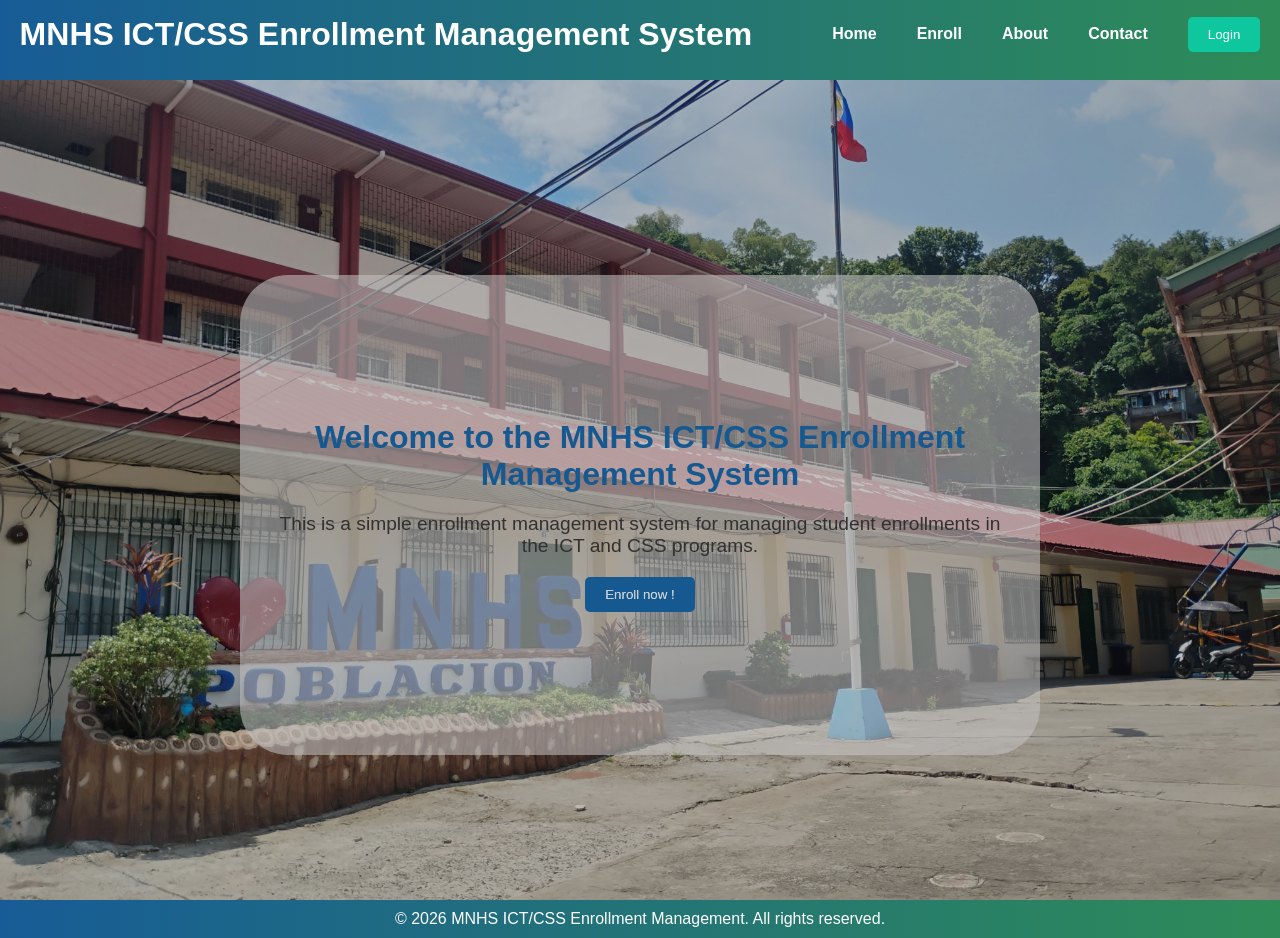
<file: index.html>
<!DOCTYPE html>
<html lang="en">

<head>
    <meta charset="UTF-8">
    <meta name="viewport" content="width=device-width, initial-scale=1.0">
    <title>MNHS ICT/CSS Enrollment Management</title>
    <link rel="icon" href="images/logo_mnhs.png" type="image/x-icon">
    <link rel="stylesheet" href="style.css">
</head>

<body>
    <header>
        <h1>MNHS ICT/CSS Enrollment Management System</h1>
        <nav>
            <ul>
                <li><a href="index.html">Home</a></li>
                <li><a href="pages/enroll.html">Enroll</a></li>
                <li><a href="pages/about.html">About</a></li>
                <li><a href="pages/contact.html">Contact</a></li>
            </ul>
        </nav>
        <span><a href="pages/login.html">
                <button type="button">Login</button>
            </a></span>
    </header>
    <main>
        
           
            <div class="Greetings">
                <h2>Welcome to the MNHS ICT/CSS Enrollment Management System</h2>
                <p>This is a simple enrollment management system for managing student enrollments in the ICT and CSS
                    programs.</p>
                <button class="btn" id="enroll-btn">Enroll now !</button>
            </div>
        
    </main>
    <footer>
        <p>&copy; 2026 MNHS ICT/CSS Enrollment Management. All rights reserved.</p>
    </footer>
</body>
<script src="Scripts/script.js">
    
</script>
</html>
</file>
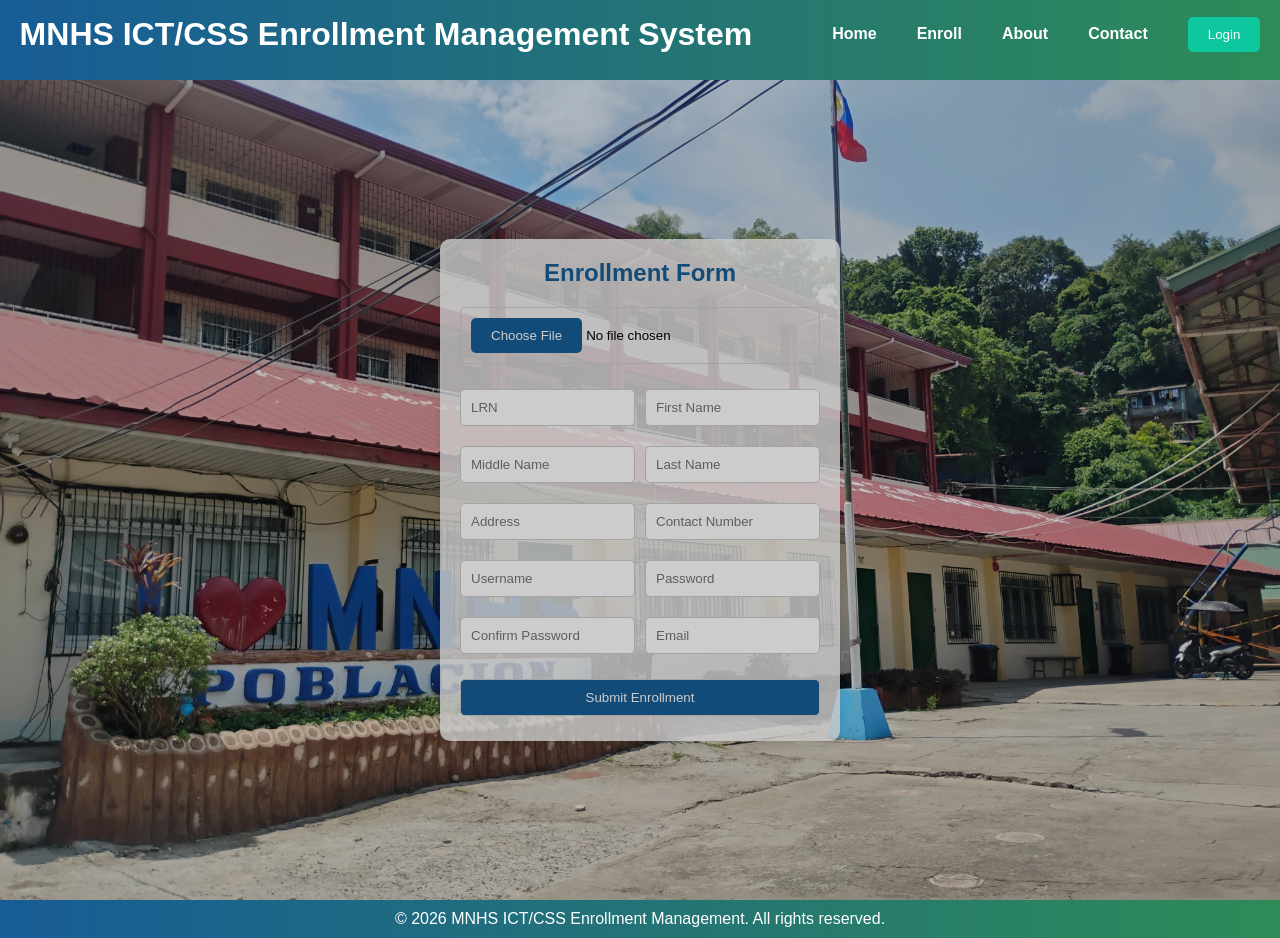
<file: pages/enroll.html>
<!DOCTYPE html>
<html lang="en">

<head>
    <meta charset="UTF-8">
    <meta name="viewport" content="width=device-width, initial-scale=1.0">
    <title>MNHS ICT/CSS Enrollment Management</title>
    <link rel="icon" href="images/logo_mnhs.png" type="image/x-icon">
     <link rel="icon" href="images/logo_mnhs.png" type="image/x-icon">
    <link rel="stylesheet" href="../style.css">
    
</head>

<body>
    <header>
        <h1>MNHS ICT/CSS Enrollment Management System</h1>
        <nav>
            <ul>
                <li><a href="../index.html">Home</a></li>
                <li><a href="../pages/enroll.html">Enroll</a></li>
                <li><a href="../pages/about.html">About</a></li>
                <li><a href="../pages/contact.html">Contact</a></li>
            </ul>
        </nav>
        <span><a href="../pages/login.html">
                <button type="button">Login</button>
            </a></span>
    </header>
    <main>
        <div class="enroll-container">
            <h2>Enrollment Form</h2>
            <img id="profile-picture-preview" alt="Profile Picture Preview" style="max-width: 200px; max-height: 200px; margin-bottom: 10px; display: none;">
            <input type="file" accept="image/*" required id="profile-picture" name="profile-picture" 
                onchange="previewProfilePicture(event)">
            <form action="#" method="post">
                
                <input type="text" placeholder="LRN" required>
                <input type="text" placeholder="First Name" required>
                <input type="text" placeholder="Middle Name" required>
                <input type="text" placeholder="Last Name" required>
                <input type="text" placeholder="Address" required>
                <input type="text" placeholder="Contact Number" required>
                <input type="text" placeholder="Username" required>
                <input type="password" placeholder="Password" required>
                <input type="password" placeholder="Confirm Password" required>
                <input type="email" placeholder="Email" required>
                
            </form>
                <button type="submit" class="btn">Submit Enrollment</button>
        </div>

    </main>
    <footer>
        <p>&copy; 2026 MNHS ICT/CSS Enrollment Management. All rights reserved.</p>
    </footer>
</body>
<script src="../Scripts/script.js"></script>

</html>
</file>
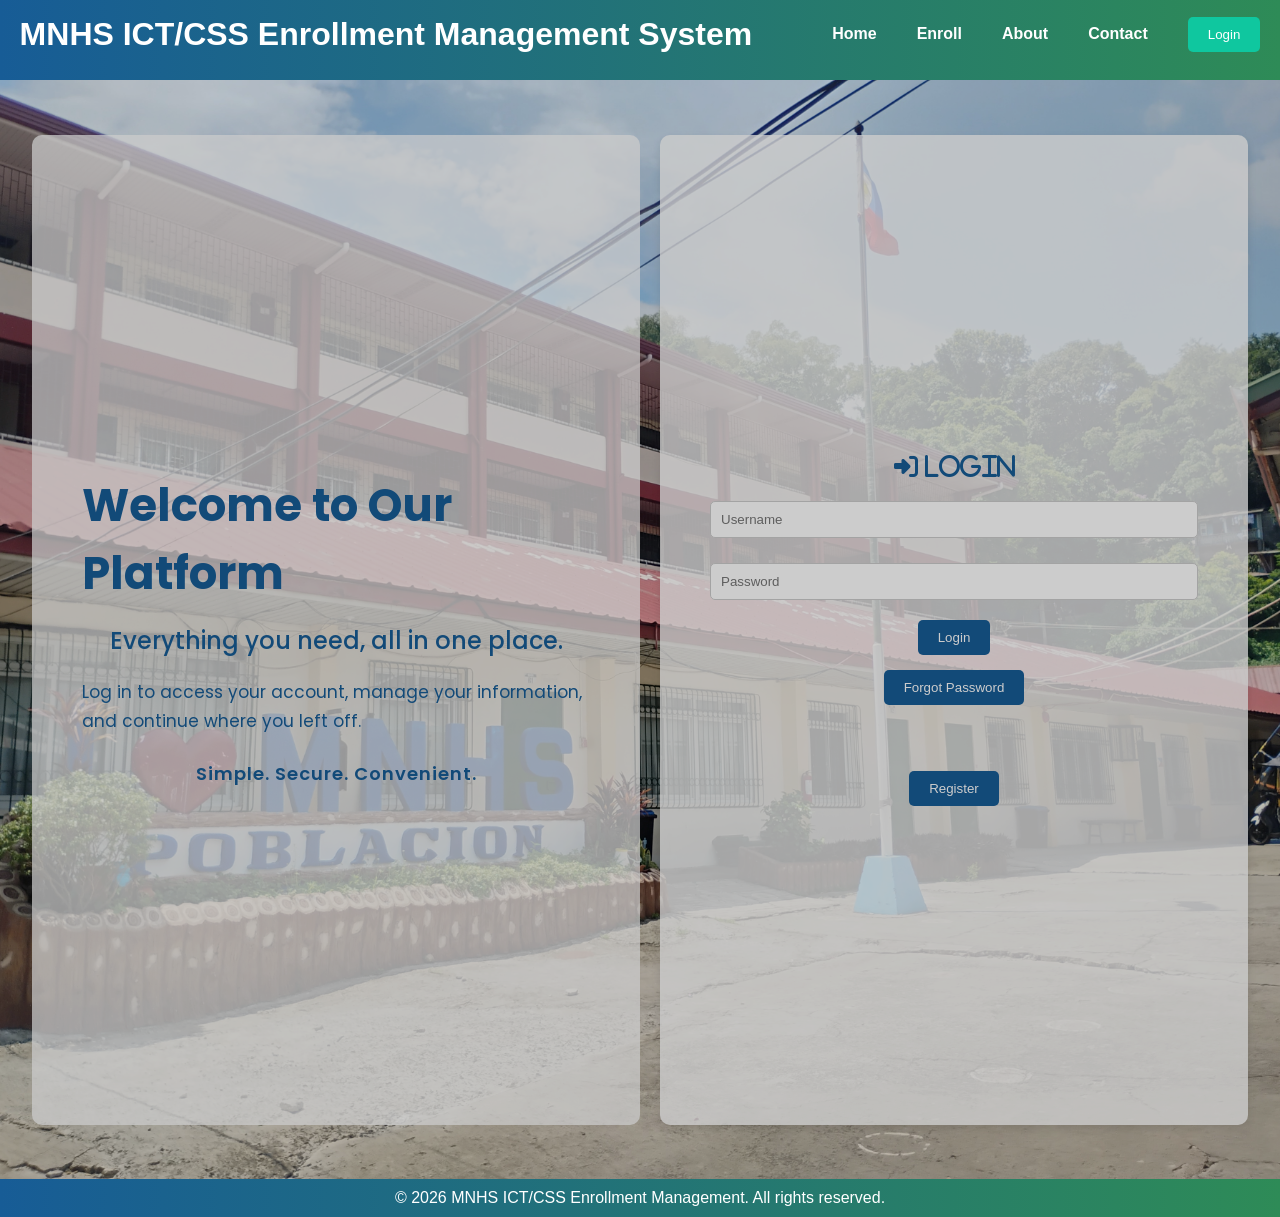
<file: pages/login.html>
<!DOCTYPE html>
<html lang="en">

<head>
    <meta charset="UTF-8">
    <meta name="viewport" content="width=device-width, initial-scale=1.0">
    <title>MNHS ICT/CSS Enrollment Management</title>
    <link rel="icon" href="images/logo_mnhs.png" type="image/x-icon">
    <link rel="stylesheet" href="../style.css">
    <link href="https://fonts.googleapis.com/css2?family=Poppins:wght@400;500;600;700&display=swap" rel="stylesheet">
    <link rel="stylesheet"href="https://cdnjs.cloudflare.com/ajax/libs/font-awesome/6.5.2/css/all.min.css">
</head>

<body>
    <header>
        <h1>MNHS ICT/CSS Enrollment Management System</h1>
        <nav>
            <ul>
                <li><a href="../index.html">Home</a></li>
                <li><a href="../pages/enroll.html">Enroll</a></li>
                <li><a href="../pages/about.html">About</a></li>
                <li><a href="../pages/contact.html">Contact</a></li>
            </ul>
        </nav>
        <span><a href="../pages/login.html">
                <button type="button">Login</button>
            </a></span>
    </header>
    <main>

        <div class="container">

        <!-- LEFT SIDE -->
        <div class="welcome-content" id="welcome-content2">
        <h1>Welcome to Our Platform</h1>

        <h2>Everything you need, all in one place.</h2>

        <p>
             Log in to access your account, manage your information,
             and continue where you left off.
        </p>

        <h3>Simple. Secure. Convenient.</h3>
        </div>
           
        <div class="login-container" id="login-form">
            
            <h2><i class="fa-solid fa-right-to-bracket">  Login</i></h2>

            <input type="text" placeholder="Username">

            <input type="password" placeholder="Password">
            <a href="/pages/dashboard.html"><button  class="btn" id="login-button">
                Login
            </button></a>  <button class="btn" id="forgot-password-button">
                Forgot Password
            </button> <br><br>
            <button class="btn" id="register-button">
               Register
            </button>

        </div>
        
        <div class="login-container" id="forgot-password-form" style="display: none;">
            <h2>Forgot Password</h2>
            <input type="email" placeholder="Email">
            <button class="btn">
                Reset Password
            </button>
        </div>
        <div class="login-container" id="register-form" style="display: none;">
            <h2>Register</h2>
            <form>
            <input type="file" accept="image/*" id="profile-picture" style="display: none;" onchange="previewProfilePicture(event)">
            <label for="profile-picture">
                <img src="../images/defaulf_Profile.png" alt="Profile Picture" id="profile-picture-preview" style="width: 100px; height: 100px;  cursor: pointer; justify-content: center; align-items: center; border-radius: 50%;">
            </label>
            <input type="text" placeholder="Employee ID Number">
            <input type="text" placeholder="First Name">
            <input type="text" placeholder="Middle Name">
            <input type="text" placeholder="Last Name">
            <input type="text" placeholder="Username">
            <input type="password" placeholder="Password">
            <input type="password" placeholder="Confirm Password">
            <input type="email" placeholder="Email">
            <input type="text" placeholder="Contact Number">
            <button class="btn">
                Register
            </button>
                
            </form>
          
        </div>
        </div>
    </main>
    <footer>
        <p>&copy; 2026 MNHS ICT/CSS Enrollment Management. All rights reserved.</p>
    </footer>
</body>
<script src="../Scripts/script.js"></script>

</html>
</file>
<file: style.css>
* {
    margin: 0;
    box-sizing: border-box;
}

body {
    font-family: Arial, Helvetica, sans-serif;
    background-color: #ffff;

}

header {
    background: linear-gradient(to right, #175c96, #2E8B57);
    color: #fff;
    padding: 15px;
    padding-bottom: 1.7rem;
    text-align: center;
    display: flex;
    justify-content: center;
    align-items: center;
    flex-wrap: wrap;
    gap: 20px;
    position: fixed;
    top: 0;
    width: 100%;
    z-index: 1000;
}

nav {

    align-items: center;

}

nav ul {
    list-style-type: none;
    display: flex;
    justify-content: center;
    flex-wrap: wrap;
    flex-direction: row;

}

nav ul li {
    justify-content: center;
    display: flex;
}

nav ul li a {
    color: #fff;
    text-decoration: none;
    padding: 10px 20px;
    border-radius: 5px;
    transition: background-color 0.3s ease;
    font-weight: bold;


}

header nav ul li a:hover {
    background-color: #07b9d1;
    transform: translate(0, -5px);
}

header button {
    background-color: #0fc79f;
    color: white;
    border: none;
    padding: 10px 20px;
    border-radius: 5px;
    cursor: pointer;
    transition: background-color 0.3s ease;
}

header button:hover {
    background-color: #0da88a;
    transition: background-color 0.3s ease;
    transform: scale(1.05);
}

main {

    min-height: calc(100vh - 5rem);
    height: 100vh auto;
    padding: 2rem;
    margin-top: 5rem;
    background: url(images/Bg.jpg);
    background-size: cover;
    background-position: center;
    background-repeat: no-repeat;
    filter: brightness(0.8);
    display: flex;
    justify-content: center;
    align-items: center;
}

.Greetings {
    text-align: center;
    margin-top: 50px;
    background-color: rgba(201, 200, 200, 0.575);
    border-radius: 3rem;
    min-height: 30rem;
    height: auto;
    width: min(50rem, 100%);
    padding: 2rem;
    text-align: center;
    justify-content: center;
    align-content: center;
    display: flex;
    flex-direction: column;
    align-items: center;
    gap: 20px;
    filter: brightness(1.2);
}

.Greetings h2 {
    font-size: 2rem;
    color: #175c96;
}

.Greetings p {
    font-size: 1.2rem;
    color: #333;
}

footer {
    background: linear-gradient(to right, #175c96, #2E8B57);
    color: #fff;
    text-align: center;
    padding: 10px;
}

.btn {
    background-color: #175c96;
    color: #fff;
    border: none;
    padding: 10px 20px;
    border-radius: 5px;
    cursor: pointer;
    transition: background-color 0.3s ease;

}

.btn:hover {
    background-color: #07d173;
    font-size: 1rem;
    animation: ease-in-out 3ms;
    color: black;
}

.container {
    display: flex;
    width: 100%;
    height: 115vh;
    gap: 20px;
}

/* LEFT HALF */
.welcome-content {
    border-radius: 10px;
    width: 50%;
    height: 110vh;
    padding: 50px;
    background-color: rgba(255, 255, 255, 0.733);
    font-family: 'Poppins', sans-serif;
    display: flex;
    flex-direction: column;
    justify-content: center;
    align-items: center;
    color: #175c96;
    margin: auto;
    overflow-y: auto;
}

.welcome-content h1 {
    font-size: 45px;
    font-weight: 700;
    margin-bottom: 15px;
}

.welcome-content h2 {
    font-size: 24px;
    font-weight: 500;
    margin-bottom: 20px;
}

.welcome-content p {
    font-size: 17px;
    line-height: 1.7;
    margin-bottom: 25px;
}

.welcome-content h3 {
    font-size: 18px;
    font-weight: 600;
    letter-spacing: 1px;
}

/* RIGHT HALF */
.login-container {
    flex: 1;
    width: 50%;
    height: 110vh;
    background-color: rgba(255, 255, 255, 0.8);
    padding: 50px;
    border-radius: 10px;
    box-shadow: 0 4px 8px rgba(0, 0, 0, 0.1);
    color: #175c96;
    display: flex;
    flex-direction: column;
    gap: 15px;

    display: flex;
    justify-content: center;
    align-items: center;
    margin: auto;
    overflow-y: auto;
}

.log-container {
    width: min(300px, 100%);
    width: 50%;
    display: flex;
    justify-content: center;
    align-items: center;
} 

.login-container h2 {
    text-align: center;
    color: #175c96;
}

.login-container input[type="text"],
.login-container input[type="password"],
.login-container input[type="email"] {
    width: 100%;
    padding: 10px;
    margin: 5px 0;
    border: 1px solid #ccc;
    border-radius: 5px;
}

.enroll-container {
    background-color: rgba(255, 255, 255, 0.8);
    padding: 20px;
    border-radius: 10px;
    box-shadow: 0 4px 8px rgba(0, 0, 0, 0.1);
    width: min(400px, 100%);
    display: flex;
    flex-direction: column;
    gap: 15px;
}

.enroll-container h2 {
    text-align: center;
    color: #175c96;
}

.enroll-container input[type="text"],
.enroll-container input[type="email"],
.enroll-container input[type="number"],
.enroll-container input[type="password"] {
    width: 100%;
    padding: 10px;
    margin: 5px 0;
    border: 1px solid #ccc;
    border-radius: 5px;
}

.enroll-container button[type="submit"] {
    width: 100%;
    padding: 10px;
    margin: 5px 0;
    border: 1px solid #ccc;
    border-radius: 5px;
}

.enroll-container button[type="submit"]:hover {
    background-color: #07d173;
    font-size: 1rem;
    animation: ease-in-out 3ms;
    color: black;
}

.enroll-container input[type="file"] {
    width: 100%;
    padding: 10px;
    margin: 5px 0;
    border: 1px solid #ccc;
    border-radius: 5px;
}

.enroll-container input[type="file"]::file-selector-button {
    background-color: #175c96;
    color: #fff;
    border: none;
    padding: 10px 20px;
    border-radius: 5px;
    cursor: pointer;
    transition: background-color 0.3s ease;
}

.enroll-container input[type="file"]::file-selector-button:hover {
    background-color: #07d173;
    font-size: 1rem;
    animation: ease-in-out 3ms;
    color: black;
}

.enroll-container input[type="file"]::file-selector-button:focus {
    outline: none;
    box-shadow: 0 0 0 2px #07d173;
}

.enroll-container form {
    display: grid;
    grid-template-columns: 1fr 1fr;
    gap: 10px;
}

@media (max-width: 600px) {
    header {
        position: static;
        padding: 1rem;
        gap: 0.75rem;
    }

    header h1 {
        font-size: 1.25rem;
        line-height: 1.3;
    }

    nav {
        margin-left: 0;
        width: 100%;
    }

    nav ul {
        gap: 0.25rem;
    }

    nav ul li a {
        padding: 0.5rem;
        font-size: 0.9rem;
    }

    main {
        margin-top: 0;
        padding: 1rem;
        min-height: calc(100vh - 9rem);
    }

    .Greetings {
        min-height: 24rem;
        padding: 1.5rem 1rem;
        border-radius: 1.25rem;
    }

    .Greetings h2 {
        font-size: 1.5rem;
    }

    .Greetings p {
        font-size: 1rem;
    }

    .login-container,
    .enroll-container {
        padding: 1rem;
    }

    .enroll-container form {
        grid-template-columns: 1fr;
    }
    .welcome-content {
        padding: 1rem;
        margin: 0.5rem;
        overflow-x: auto;
    }
    .welcome-content h1 {
        font-size: 2rem;
    }
    .welcome-content h2 {
        font-size: 1.25rem;
    }
    .welcome-content p {
        font-size: 0.9rem;
    }
    .welcome-content h3 {
        font-size: 1rem;
    }
    #register-form {
        display: flex;
        justify-content: center;
        align-items: center;
        overflow-x: auto;
    }
   
}

#profile-picture-preview {
    grid-column: span 2;
    justify-self: center;
    align-self: center;
}

#profile-picture {
    grid-column: span 2;
}

#forgot-password-form button,
#register-form button {
    width: 100%;

}
.parent-container {
    /* display: grid; */
    /* grid-template-columns: 1fr 2fr; */
    gap: 0;
    justify-content: center;
    margin-top: 1rem;
    background-color: rgba(255, 255, 255, 0.8);
    height: 100vh;
    width: min(800px, 100%) max(1000px, 100%);
    padding: 1rem;
    
}
.sidebar {
    background:linear-gradient(to right, #fff ,#26362f);
    padding: 20px;
    border-radius: 10px;
    box-shadow: 0 4px 8px rgba(0, 0, 0, 0.1);
    width: min(200px, 100%);
    display: flex;
    flex-direction: column;
    gap: 15px;
    position:fixed;
    margin: 10px;

    
}
.sidebar ul {
    list-style-type: none;
    padding: 0;
    display: flex;
    flex-direction: column;

}
.sidebar ul li {
    margin-bottom: 10px;
}
.sidebar ul li a {
    text-decoration: none;
    color: black;
    font-weight: bold;
    display: flex;
    align-items: center;
    gap: 10px;
    transition: color 0.3s ease;
}
.dashboard-content {
    background-color: rgba(255, 255, 255, 0.8);
    padding: 20px;
    border-radius: 10px;
    box-shadow: 0 4px 8px rgba(0, 0, 0, 0.1);
    /* width: min(600px, 100%) ; */
    height: 100%;

    
}
.logout-button button{
    color: black;
    background:linear-gradient(to right , white ,#07d173);
    border-radius:30px;
    padding: 10px;
    width: 6rem;
    border: none;
    font-size: 13px;
    

}
.logout-button button:hover{
    color: rgb(224, 213, 213);
    background:#202020;
    transform: scale(1);
}
</file>
